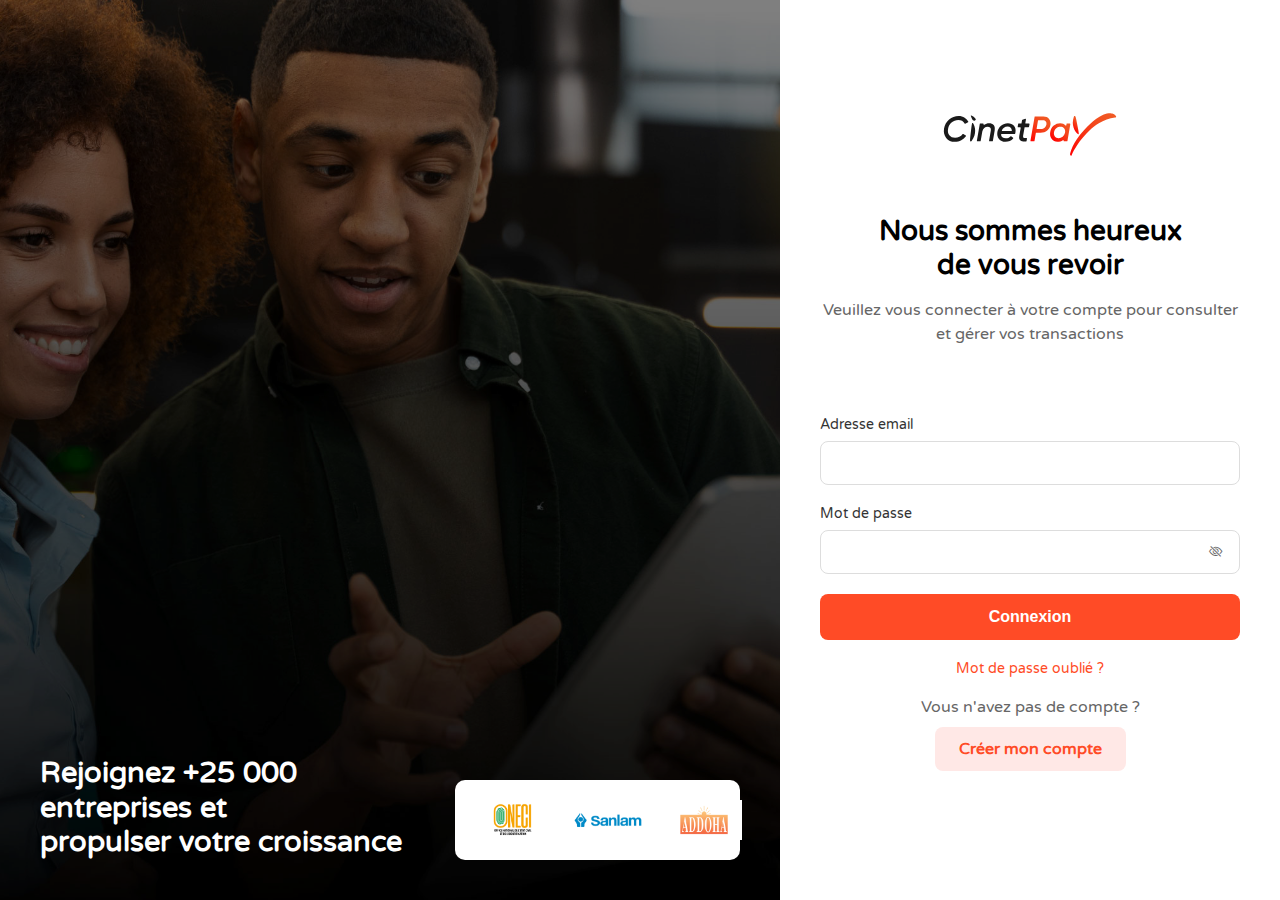
<file: cinetpaylogin.html>
<!DOCTYPE html>
<html lang="en">
<head>
    <meta charset="UTF-8">
    <meta name="viewport" content="width=device-width, initial-scale=1.0">
    <title>Réinventer le payment, propulser votre croissance - CinetPay</title>
    <link rel="stylesheet" href="css/cinetPay.css">
    <link href="https://unpkg.com/aos@2.3.1/dist/aos.css" rel="stylesheet">
    <link href="https://fonts.googleapis.com/css2?family=Varela+Round&display=swap" rel="stylesheet">
    <meta name="description" content="CinetPay Payment Links. Collectez des paiements en ligne sans aucune intégration technique complexe.">
    <link rel="shortcut icon" href="img/cinetpay-logo_1.png" type="image/x-icon">
    <link rel="stylesheet" href="https://cdn.jsdelivr.net/npm/bootstrap-icons@1.11.3/font/bootstrap-icons.min.css">
</head>
<body>
    <section class="login-section">
        <div class="login-left">
            <img src="img/login-cover.jpg" alt="Background" class="login-bg-image">
            <div class="login-overlay">
                <div class="login-text">
                    <h2>Rejoignez +25 000 entreprises et<br>propulser votre croissance</h2>
                </div>
                <div class="partners-overlay">
                    <img src="img/oneci.jpg" alt="Partner 1">
                    <img src="img/sanlam.jpg" alt="Partner 2">
                    <img src="img/addoha.jpg" alt="Partner 3">
                </div>
            </div>
        </div>
        <div class="login-container">
            <div class="login-header">
                <img src="img/cinetpay-logo_2.svg" alt="CinetPay Logo" class="login-logo">
                <h1>Nous sommes heureux<br>de vous revoir</h1>
                <p class="login-subtitle">Veuillez vous connecter à votre compte pour consulter et gérer vos transactions</p>
            </div>

            <form class="login-form">
                <div class="form-group">
                    <label for="email">Adresse email</label>
                    <input type="email" id="email" name="email" required>
                </div>

                <div class="form-group">
                    <label for="password">Mot de passe</label>
                    <div class="password-input">
                        <input type="password" id="password" name="password" required>
                        <button type="button" class="toggle-password">
                            <i class="bi bi-eye-slash"></i>
                        </button>
                    </div>
                </div>

                <button type="submit" class="login-button">Connexion</button>

                <div class="form-links">
                    <a href="#" class="forgot-password">Mot de passe oublié ?</a>
                    <p class="no-account">Vous n'avez pas de compte ?</p>
                    <a href="#" class="create-account">Créer mon compte</a>
                </div>
            </form>
        </div>
    </section>
</body>
</html>
</file>
<file: css/cinetPay.css>
@import url('https://fonts.googleapis.com/css2?family=Bangers&family=Montserrat:ital,wght@0,100..900;1,100..900&family=Nunito:ital,wght@0,200..1000;1,200..1000&family=Varela+Round&display=swap');
body{
    margin: 0;
    font-family: "Varela Round", sans-serif;
}
.header{
    padding: 15px 0;
    z-index: 10px;
    background-color: rgba(255, 255, 255, 0.99);
    width: 100%;
}
.container{
    max-width: 1200px;
    margin: 0 auto;
    padding: 0 30px;
    display: flex;
    justify-content: space-between;
    align-items: center;
}

.button1{
    background-color: #FF4B26;
    color: white;
    text-decoration: none;
    padding: 12px 24px;
    border-radius: 25px;
    font-family: "Varela Round", sans-serif;
    font-weight: bold;
    font-size: 15px;
    transition: background-color 0.3s;
}

.button1:hover {
    background-color: #e63e1c;
}
.abb{
    margin-right: -120px;
}
.seconecter{
    color: #424242;
    text-decoration: none;
    font-family: 'Varela Round', sans-serif;
    font-size: 15px;
    margin-right: 20px;
    transition: 0.1s ease-out;
}
.seconecter:hover{
    color: #e63e1c;
    transition: 0.1s ease-in;
}
.menu ul {
    display: flex;
    list-style: none;
    gap: 25px;
    margin: 0;
    padding: 0;
    align-items: center;
}
.cinetpaylogo{
    margin-left: -150px;
}

.menu li {
    display: flex;
    align-items: center;
}
.menu{
    margin-left: -370px;
}

.menu a {
    color: #424242;
    text-decoration: none;
    font-family: 'Varela Round', sans-serif;
    font-size: 15px;
    padding: 8px 12px;
    border-radius: 6px;
    display: flex;
    align-items: center;
    gap: 4px;
}

.menu a:hover {
    color: #FF4B26;
    background-color: transparent;
}

.bi-chevron-down {
    font-size: 12px;
}
.section1{
    width: 97%;
    margin: 0 auto;
    border-radius: 25px;
    background-color: black;
    height: 1600px;
    margin-bottom: 30px;
}
.chezcinetpay a{
    color: white;
    text-decoration: none;
    font-family: 'Varela Round', sans-serif;
    font-size: 12px;
    background-color: transparent;
    font-weight: bold;
    text-transform: uppercase;
    border: 0.1px solid rgba(255, 255, 255, 0.12);
    padding-right: 1rem !important;
    padding-left: 1rem !important;
    padding-top: 10px;
    padding-bottom: 10px;
    border-radius: 20px;
    width: 330px;
}
.chezcinetpay{
    text-align: center;
    padding-top: 190px;
    display: flex;
    justify-content: center;
    align-items: center;
}
.pointvert{
    color: greenyellow;
    font-weight: bold;
    font-size: 30px;
    margin-top: -15px;
    margin-right: -30px;
}
.Grostitre{
    color: white;
    text-align: center;
    font-size: 55px;
    margin-top: -65px;
}

.croissance{
    background-color: #FF4B26;
    border-radius: 12px !important;
    padding: -10px;
    transform: rotate(-3deg) !important;
    display: inline-flex !important;
}
.paragraph1{
    color: white;
    text-align: center;
    font-size: 20px;
    margin-top: -50px;
    padding-bottom: 20px;
}
.container2{
    width: 600px;
    margin: 0px auto;
    display: flex;
    gap: 10px;
    text-align: center;
}
.button3{
    color: black;
    background-color: white;
    text-decoration: none;
    padding: 12px 24px;
    border-radius: 25px;
    font-family: 'Varela Round', sans-serif;
    font-weight: bold;
    font-size: 15px;
    transition: background-color 0.3s;
}

.bi-telephone{
    padding-right: 10px;
    font-size: 18px;
}
.pilar{
    gap: 10px;
    margin: 50px auto;
    justify-content: space-between;
    width: 1200px;
    text-align: center;
}
.eclair p{
    color: white; 
    font-weight: bold;
    font-size: 20px;
}
.bi-globe{
    padding-right: 10px;
    font-size: 18px;
}
.bi-wallet2{
    padding-right: 10px;
    font-size: 18px;
}
.bi-wallet{
    padding-right: 10px;
    font-size: 18px;
}
.eclair{
    width: 33%;
}
.video video{
    width: 1280px;
    border-radius: 40px;
}
.video{
    text-align: center;
    align-items: center;
}
.Simplicité{
    margin-bottom: -70px;
}
.apps{
    font-size: 50px;
    background-clip: text;
    color: black;
    text-align: center;
    font-weight: bold;
}
.text1{
    text-align: center;
    margin-top: -20px;
    margin-bottom: 60px;
    font-size: 20px;
}
.zero-frais {
    padding: 80px 0;
    background-color: #fff;
}
.sec3{
    margin-top: -80px;
}
.zero-container {
    display: flex;
    justify-content: space-between;
    align-items: center;
    gap: 90px;
}

.zero-content {
    flex: 1;
}

.zero-title {
    font-size: 45px;
    line-height: 1.2;
    margin-bottom: 30px;
}

.zero-title .blue {
    color: #0057FF;
}

.zero-title .yellow {
    color: #FFB800;
}

.zero-description {
    font-size: 18px;
    color: #4A4A4A;
    margin-bottom: 40px;
    line-height: 1.6;
}
.zero-image {
    flex: 1;
    text-align: right;
}

.zero-image img {
    max-width: 125%;
    height: auto;
}
.bi-receipt{
    font-size: 34px;
    padding-right: 20px;
}
.bi-arrow-right{
    padding-left: 5px;
    font-size: 18px;
}
.testimonial-card {
    background: #fff;
    border-radius: 15px;
    padding: 12px;
    border: 0.1px solid rgba(114, 114, 114, 0.12);
    margin-top: 60px;
}

.testimonial-header {
    display: flex;
    align-items: center;
    margin-bottom: 15px;
}

.profile-pic {
    width: 50px;
    height: 50px;
    border-radius: 50%;
    margin-right: 15px;
}
.user-info h3{
    margin-bottom: -15px;
}
.testimonial-text{
    font-size: 18.7px;
}
.user-info p{
    color: gray;
    font-size: 14px;
}
.trait{
    color: red;
    width: 1200px;
    margin-top: 60px;
}
.bi-rocket-takeoff-fill{
    font-size: 34px;
    padding-right: 20px;
}
.bi-link{
    font-size: 34px;
    padding-right: 20px;
}
.bi-cash-stack{
    font-size: 34px;
    padding-right: 20px;
}
.payout img{
    border-radius: 20px;
    max-width: 115%;
}
.text2{
    font-size: 18px;
    margin-top: -35px;
}

.images {
    display: flex;
    justify-content: space-between;
    flex-wrap: wrap;
    gap: 40px;
    margin: 40px auto;
    width: 900px;
    filter: grayscale(100%);
}
.sectpart2{
    width: 93%;
    background-color: #262A2E;
    height: 1300px;
}
.cine2{
    padding-top: 110px;
    padding-bottom: 20px;
}

.cine2 a{
    color: white;
    text-decoration: none;
    font-family: 'Varela Round', sans-serif;
    font-size: 11px;
    background-color: #FF4B26;
    font-weight: bold;
    text-transform: uppercase;
    border: 0.1px solid rgba(255, 255, 255, 0.12);
    padding-right: 1rem !important;
    padding-left: 1rem !important;
    padding-top: 10px;
    padding-bottom: 10px;
    border-radius: 20px;
    width: 330px;
}
.Grostitre2{
    color: white;
    text-align: center;
    font-size: 35px;
    margin-top: -65px;
    padding-top: 30px;
}
.paragraph2{
    color: gray;
    text-align: center;
    font-size: 25px;
    margin-top: -65px;
    padding-top: 30px;
}

.stats-section {
    display: flex;
    flex-wrap: wrap;
    justify-content: space-around;
    padding: 10px 0;
    color: white;
    text-align: center;
    margin: 0 auto;
    max-width: 1200px;
}

.stat-item {
    flex: 1 1 30%;
    margin: 20px;
    padding: 20px;
}

.stat-item i {
    font-size: 40px;
    margin-bottom: 10px;
    color: #FF4B26;
}

.stat-item h3 {
    font-size: 30px;
    margin: 10px 0;
    font-weight: bold;
}

.stat-item p {
    font-size: 20px;
    color: gray;
}
.apps2{
    font-size: 40px;
}

.testimonials-section {
    padding-top: 10px 0;
    margin-bottom: 130px;
    background-color: #fff;
}

.testimonials-container {
    max-width: 1200px;
    margin: 0 auto;
    display: flex;
    justify-content: space-between;
    gap: 30px;
    padding: 0 30px;
}

.testimonial-box {
    flex: 1;
    background: #fff;
    border-radius: 15px;
    padding: 30px;
    border: 1px solid rgba(0, 0, 0, 0.1);
    display: flex;
    flex-direction: column;
    justify-content: space-between;
    height: 520px;
}

.testimonial-quote {
    font-size: 20px;
    line-height: 1.6;
    color: #424242;
    margin-bottom: 30px;
}

.testimonial-author {
    margin-top: auto;
}

.testimonial-author h3 {
    font-size: 18px;
    font-weight: bold;
    color: #000;
    margin: 0;
    margin-bottom: 5px;
}

.testimonial-author p {
    font-size: 14px;
    color: #666;
    margin: 0;
}
.text3{
    color: gray;
}
.button4{
    color: black;
    background-color: white;
    text-decoration: none;
    padding: 12px 24px;
    border: 0.1px solid rgb(0, 0, 0);
    border-radius: 25px;
    font-family: 'Varela Round', sans-serif;
    font-weight: bold;
    font-size: 15px;
    transition: background-color 0.3s;
}
.apps3{
    font-size: 40px;
}
.Simplicité2{
    margin-bottom: 30px;
}
.container4{
    margin-bottom: 70px;
}

.footer {
    background-color: #262A2E;
    color: white;
    padding-bottom: 30px;
    width: 97%;
    margin: 0 auto;
    border-radius: 25px;
    margin-bottom: 30px;
}

.newsletter-section {
    background-color: #262A2E;
    padding: 40px 0;
    border-radius: 25px;
}

.newsletter-container {
    max-width: 1200px;
    margin: 0 auto;
    padding: 0 30px;
    display: flex;
    justify-content: space-between;
    align-items: center;
}

.newsletter-container h2 {
    font-size: 24px;
    margin: 0;
    flex: 1;
}

.newsletter-form {
    display: flex;
    gap: 41px;
    flex: -10;
}

.email-input {
    flex: 1;
    padding: 12px 20px;
    border-radius: 9px;
    border: none;
    font-size: 16px;
}

.subscribe-btn {
    background-color: #FF4B26;
    color: white;
    border: none;
    padding: 12px 30px;
    border-radius: 10px;
    font-weight: bold;
    cursor: pointer;
}

.footer-content {
    max-width: 1200px;
    margin: 0 auto;
    padding: 60px 30px;
    display: flex;
    justify-content: space-between;
}

.footer-brand {
    flex: 1;
}

.footer-logo {
    width: 180px;
    margin-bottom: 20px;
}

.footer-tagline {
    color: white;
    font-size: 18px;
    margin-bottom: 30px;
    font-weight: bold;
}

.language-selector {
    display: flex;
    align-items: center;
    gap: 8px;
    color: white;
    cursor: pointer;
}

.footer-links {
    flex: 2;
    display: flex;
    justify-content: space-between;
}

.footer-column h3 {
    font-size: 14px;
    margin-bottom: 20px;
    color: gray;
}

.footer-column ul {
    list-style: none;
    padding: 0;
    margin: 0;
}

.footer-column ul li {
    margin-bottom: 12px;
}

.footer-column ul li a {
    color: white;
    text-decoration: none;
    font-size: 14px;
    transition: 0.1s ease-out;
    font-weight: bolder;
}

.footer-column ul li a:hover {
    color: gray;
    transition: 0.1s ease-in;
}

.footer-bottom {
    max-width: 1200px;
    margin: 0 auto;
    padding: 30px;
    display: flex;
    justify-content: space-between;
    align-items: center;
    border-top: 1px solid rgba(255, 255, 255, 0.1);
}

.footer-bottom p {
    color: gray;
    font-size: 18px;
}

.social-links {
    display: flex;
    gap: 20px;
}

.social-links a {
    color: #999;
    font-size: 20px;
    text-decoration: none;
}

.social-links a:hover {
    color: white;
}

.login-section {
    min-height: 100vh;
    display: flex;
    width: 100%;
}

.login-left {
    flex: 1;
    position: relative;
    overflow: hidden;
}

.login-bg-image {
    width: 100%;
    height: 100%;
    object-fit: cover;
    filter: brightness(0.5);
}

.login-overlay {
    position: absolute;
    bottom: 40px;
    left: 40px;
    right: 40px;
    display: flex;
    justify-content: space-between;
    align-items: flex-end;
}

.login-text h2 {
    color: white;
    font-size: 1.8rem;
    font-weight: bold;
    margin: 0;
    line-height: 1.2;
}

.partners-overlay {
    background: white;
    padding: 20px;
    border-radius: 10px;
    display: flex;
    gap: 20px;
    align-items: center;
}

.partners-overlay img {
    height: 40px;
    width: auto;
}

.login-container {
    flex: 1;
    padding: 40px;
    display: flex;
    flex-direction: column;
    justify-content: center;
    max-width: 500px;
    margin: 0 auto;
}

.login-header {
    text-align: center;
    margin-bottom: 40px;
}

.login-logo {
    width: 180px;
    margin-bottom: 30px;
}

.login-header h1 {
    font-size: 28px;
    margin-bottom: 15px;
    font-weight: bold;
}

.login-subtitle {
    color: #666;
    font-size: 16px;
    line-height: 1.5;
    margin-bottom: 30px;
}

.login-form .form-group {
    margin-bottom: 20px;
}

.form-group label {
    display: block;
    margin-bottom: 8px;
    font-size: 14px;
    color: #333;
}

.form-group input {
    width: 100%;
    padding: 12px;
    border: 1px solid #ddd;
    border-radius: 8px;
    font-size: 16px;
}

.password-input {
    position: relative;
}

.toggle-password {
    position: absolute;
    right: 12px;
    top: 50%;
    transform: translateY(-50%);
    background: none;
    border: none;
    cursor: pointer;
    color: #666;
}

.login-button {
    width: 100%;
    padding: 14px;
    background-color: #FF4B26;
    color: white;
    border: none;
    border-radius: 8px;
    font-size: 16px;
    font-weight: bold;
    cursor: pointer;
    margin-bottom: 20px;
}

.login-button:hover {
    background-color: #e63e1c;
}

.form-links {
    text-align: center;
}

.forgot-password {
    color: #FF4B26;
    text-decoration: none;
    font-size: 14px;
    display: block;
    margin-bottom: 20px;
}

.no-account {
    color: #666;
    margin-bottom: 10px;
}

.create-account {
    display: inline-block;
    padding: 12px 24px;
    background-color: #FFE8E6;
    color: #FF4B26;
    text-decoration: none;
    border-radius: 8px;
    font-weight: bold;
    margin-bottom: 20px;
}

/* Pour la responsivité */

@media screen and (max-width: 1024px) {
    .container {
        padding: 0 20px;
    }

    .menu {
        margin-left: 0;
    }

    .cinetpaylogo {
        margin-left: 0;
    }

    .abb {
        margin-right: 0;
    }

    .video video {
        width: 100%;
    }

    .zero-container {
        flex-direction: column;
        gap: 40px;
    }

    .zero-image img {
        max-width: 100%;
    }

    .testimonials-container {
        flex-direction: column;
        gap: 20px;
    }

    .testimonial-box {
        height: auto;
    }

    .stats-section {
        display: grid;
        grid-template-columns: repeat(2, 1fr);
        gap: 20px;
        padding: 20px;
        width: 100%;
        box-sizing: border-box;
    }
    
    .stat-item {
        margin: 0;
        padding: 20px 10px;
        width: 100%;
        box-sizing: border-box;
    }
    
    .stat-item h3 {
        font-size: 24px;
        margin-bottom: 10px;
    }
    
    .stat-item p {
        font-size: 16px;
        line-height: 1.4;
    }
    
    .apps2 {
        margin-top: 40px;
        padding-top: 20px;
    }
    
    .sectpart2 {
        padding-bottom: 60px;
    }

    .newsletter-container {
        flex-direction: column;
        gap: 20px;
        text-align: center;
    }

    .newsletter-form {
        width: 100%;
    }

    .footer-content {
        flex-direction: column;
        gap: 40px;
    }

    .footer-links {
        flex-wrap: wrap;
        gap: 30px;
    }

    .footer-column {
        flex: 1 1 45%;
    }
}

@media screen and (max-width: 767px) {
    .header .container {
        flex-direction: column;
        gap: 20px;
    }

    .menu ul {
        flex-direction: column;
        gap: 15px;
    }

    .abb {
        display: flex;
        flex-direction: column;
        gap: 10px;
        align-items: center;
    }

    .section1 {
        height: auto;
        padding: 40px 0;
    }

    .Grostitre {
        font-size: 35px;
    }

    .container2 {
        flex-direction: column;
        width: 100%;
        gap: 15px;
    }

    .pilar {
        flex-direction: column;
    }

    .eclair {
        width: 100%;
    }

    .stat-item {
        flex: 1 1 100%;
    }

    .images {
        width: 100%;
        justify-content: center;
    }

    .images img {
        width: 120px;
    }

    .login-section {
        flex-direction: column;
    }

    .login-left {
        display: none; 
    }

    .login-container {
        padding: 20px;
    }

    .login-header h1 {
        font-size: 24px;
    }

    .footer-column {
        flex: 1 1 100%;
    }

    .footer-bottom {
        flex-direction: column;
        gap: 20px;
        text-align: center;
    }

    .sectpart2 {
        height: auto;
        padding-bottom: 40px;
    }
    
    .cine2 {
        padding-top: 60px;
    }
    
    .Grostitre2 {
        margin-top: 20px;
        padding-top: 10px;
        font-size: 28px;
        line-height: 1.3;
    }
    
    .paragraph2 {
        margin-top: 20px;
        padding-top: 10px;
        font-size: 16px;
        line-height: 1.5;
    }
    
    .croissance {
        display: inline-block !important;
        margin: 5px 5px 5px 0;
        padding: 0 8px;
    }
    
    .Grostitre2 h1 br {
        display: inline-block;
        content: " ";
        margin: 0 5px;
    }

    .stats-section {
        grid-template-columns: 1fr;
    }
    
    .stat-item i {
        font-size: 32px;
        margin-bottom: 15px;
    }
    
    .sectpart2 {
        margin-bottom: 30px;
    }
    
    .apps2 {
        font-size: 32px;
        margin-top: 30px;
    }
}

@media screen and (min-width: 1200px) {
    .container {
        max-width: 1200px;
    }
}

img {
    max-width: 100%;
    height: auto;
}

@media screen and (max-width: 480px) {
    body {
        font-size: 14px;
    }

    .login-form input,
    .login-button {
        font-size: 16px;
    }

    .testimonial-quote {
        font-size: 16px;
    }

    .zero-title {
        font-size: 32px;
    }
}

@media (hover: none) {
    .button1,
    .button3,
    .button4,
    .toggle-password,
    .menu a {
        padding: 12px 20px;
    }
}

html, body {
    width: 100%;
    max-width: 100%;
    overflow-x: hidden;
    box-sizing: border-box;
    margin: 0;
    padding: 0;
}

*, *:before, *:after {
    box-sizing: inherit;
}

@media screen and (max-width: 1024px) {
    .section1, .sectpart2, .footer {
        width: 100%;
        max-width: 100%;
        margin-left: 0;
        margin-right: 0;
        overflow: hidden;
    }
    
    .video {
        width: 100%;
        padding: 0 15px;
        box-sizing: border-box;
        overflow: hidden;
    }
    
    .video video {
        max-width: 100%;
    }
    
    .zero-image {
        width: 100%;
        overflow: hidden;
    }
    
    .zero-image img {
        max-width: 100%;
        height: auto;
    }
}

@media screen and (min-width: 1025px) {
    .section1, .sectpart2, .footer {
        width: 97%;
        max-width: 97%;
        overflow: hidden;
    }
}

@media screen and (max-width: 767px) {
    .section1 {
        height: auto;
    }
    
    .sectpart2 {
        height: auto;
    }
    
    .Grostitre, .Grostitre2 {
        font-size: 28px;
        padding: 0 15px;
    }
    
    .paragraph1, .paragraph2 {
        font-size: 16px;
        padding: 0 15px;
    }
    
    .zero-title {
        font-size: 28px;
    }
    
    .zero-description {
        font-size: 16px;
    }
    
    .testimonial-text {
        font-size: 16px;
    }
    
    .newsletter-form {
        flex-direction: column;
        gap: 15px;
    }
    
    .subscribe-btn {
        width: 100%;
    }
}

@media screen and (max-width: 1024px) {
    .cinetpaylogo, .menu, .abb {
        margin-left: 0;
        margin-right: 0;
    }
    
    .header .container {
        flex-wrap: wrap;
        justify-content: center;
    }
}

@media screen and (max-width: 767px) {
    .paragraph1, .paragraph2 {
        padding: 0 20px;
        margin-bottom: 30px;
    }
    
    .chezcinetpay a {
        display: inline-block;
        width: auto;
        max-width: 90%;
    }
    
    .stats-section {
        padding: 0 15px;
    }
    
    .stat-item {
        margin: 10px 0;
        padding: 15px 10px;
    }
    
    .stat-item h3 {
        font-size: 24px;
    }
    
    .stat-item p {
        font-size: 16px;
    }
}

@media screen and (max-width: 1024px) {
    .container2 {
        width: auto;
        max-width: 100%;
        padding: 0 20px;
    }
    
    .video {
        padding: 0 15px;
    }
    
    .video video {
        max-width: 100%;
        border-radius: 20px;
    }
}

@media screen and (max-width: 1024px) {
    .Grostitre {
        margin-top: 20px;
    }
    
    .paragraph1 {
        margin-top: 20px;
    }
}
</file>
